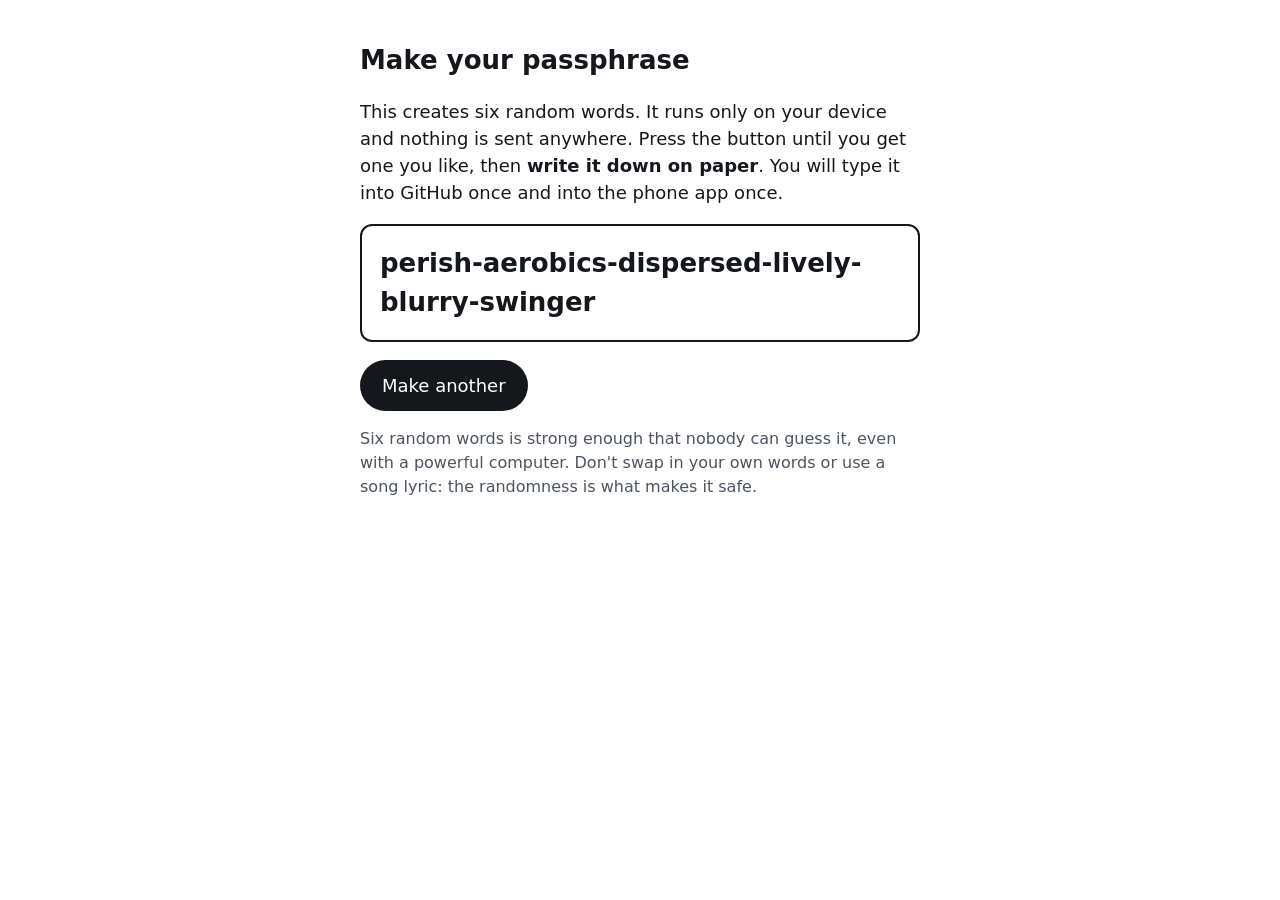
<file: tools/make-passphrase.html>
<!doctype html><html lang="en"><head><meta charset="utf-8"><meta name="viewport" content="width=device-width,initial-scale=1">
<title>Make a passphrase</title>
<style>body{font:18px/1.5 system-ui,sans-serif;max-width:560px;margin:0 auto;padding:24px;color:#14181d}
h1{font-size:26px}#out{font-size:26px;font-weight:700;word-break:break-word;padding:18px;border:2px solid #14181d;border-radius:12px;margin:18px 0;user-select:all}
button{font:inherit;font-size:18px;padding:12px 22px;border-radius:999px;border:0;background:#14181d;color:#fff;cursor:pointer;margin-right:8px}
.note{color:#4a5560;font-size:16px}</style></head><body>
<h1>Make your passphrase</h1>
<p>This creates six random words. It runs only on your device and nothing is sent anywhere. Press the button until you get one you like, then <b>write it down on paper</b>. You will type it into GitHub once and into the phone app once.</p>
<div id="out" aria-live="polite"></div>
<button id="again" type="button">Make another</button>
<p class="note">Six random words is strong enough that nobody can guess it, even with a powerful computer. Don't swap in your own words or use a song lyric: the randomness is what makes it safe.</p>
<script>
const WORDS="abacus abdomen abdominal abide abiding ability ablaze able abnormal abrasion abrasive abreast abridge abroad abruptly absence absentee absently absinthe absolute absolve abstain abstract absurd accent acclaim acclimate accompany account accuracy accurate accustom acetone achiness aching acid acorn acquaint acquire acre acrobat acronym acting action activate activator active activism activist activity actress acts acutely acuteness aeration aerobics aerosol aerospace afar affair affected affecting affection affidavit affiliate affirm affix afflicted affluent afford affront aflame afloat aflutter afoot afraid afterglow afterlife aftermath aftermost afternoon aged ageless agency agenda agent aggregate aghast agile agility aging agnostic agonize agonizing agony agreeable agreeably agreed agreeing agreement aground ahead ahoy aide aids aim ajar alabaster alarm albatross album alfalfa algebra algorithm alias alibi alienable alienate aliens alike alive alkaline alkalize almanac almighty almost aloe aloft aloha alone alongside aloof alphabet alright although altitude alto aluminum alumni always amaretto amaze amazingly amber ambiance ambiguity ambiguous ambition ambitious ambulance ambush amendable amendment amends amenity amiable amicably amid amigo amino amiss ammonia ammonium amnesty amniotic among amount amperage ample amplifier amplify amply amuck amulet amusable amused amusement amuser amusing anaconda anaerobic anagram anatomist anatomy anchor anchovy ancient android anemia anemic aneurism anew angelfish angelic anger angled angler angles angling angrily angriness anguished angular animal animate animating animation animator anime animosity ankle annex annotate announcer annoying annually annuity anointer another answering antacid antarctic anteater antelope antennae anthem anthill anthology antibody antics antidote antihero antiquely antiques antiquity antirust antitoxic antitrust antiviral antivirus antler antonym antsy anvil anybody anyhow anymore anyone anyplace anything anytime anyway anywhere aorta apache apostle appealing appear appease appeasing appendage appendix appetite appetizer applaud applause apple appliance applicant applied apply appointee appraisal appraiser apprehend approach approval approve apricot april apron aptitude aptly aqua aqueduct arbitrary arbitrate ardently area arena arguable arguably argue arise armadillo armband armchair armed armful armhole arming armless armoire armored armory armrest army aroma arose around arousal arrange array arrest arrival arrive arrogance arrogant arson art ascend ascension ascent ascertain ashamed ashen ashes ashy aside askew asleep asparagus aspect aspirate aspire aspirin astonish astound astride astrology astronaut astronomy astute atlantic atlas atom atonable atop atrium atrocious atrophy attach attain attempt attendant attendee attention attentive attest attic attire attitude attractor attribute atypical auction audacious audacity audible audibly audience audio audition augmented august authentic author autism autistic autograph automaker automated automatic autopilot available avalanche avatar avenge avenging avenue average aversion avert aviation aviator avid avoid await awaken award aware awhile awkward awning awoke awry axis babble babbling babied baboon backache backboard backboned backdrop backed backer backfield backfire backhand backing backlands backlash backless backlight backlit backlog backpack backpedal backrest backroom backshift backside backslid backspace backspin backstab backstage backtalk backtrack backup backward backwash backwater backyard bacon bacteria bacterium badass badge badland badly badness baffle baffling bagel bagful baggage bagged baggie bagginess bagging baggy bagpipe baguette baked bakery bakeshop baking balance balancing balcony balmy balsamic bamboo banana banish banister banjo bankable bankbook banked banker banking banknote bankroll banner bannister banshee banter barbecue barbed barbell barber barcode barge bargraph barista baritone barley barmaid barman barn barometer barrack barracuda barrel barrette barricade barrier barstool bartender barterer bash basically basics basil basin basis basket batboy batch bath baton bats battalion battered battering battery batting battle bauble bazooka blabber bladder blade blah blame blaming blanching blandness blank blaspheme blasphemy blast blatancy blatantly blazer blazing bleach bleak bleep blemish blend bless blighted blimp bling blinked blinker blinking blinks blip blissful blitz blizzard bloated bloating blob blog bloomers blooming blooper blot blouse blubber bluff bluish blunderer blunt blurb blurred blurry blurt blush blustery boaster boastful boasting boat bobbed bobbing bobble bobcat bobsled bobtail bodacious body bogged boggle bogus boil bok bolster bolt bonanza bonded bonding bondless boned bonehead boneless bonelike boney bonfire bonnet bonsai bonus bony boogeyman boogieman book boondocks booted booth bootie booting bootlace bootleg boots boozy borax boring borough borrower borrowing boss botanical botanist botany botch both bottle bottling bottom bounce bouncing bouncy bounding boundless bountiful bovine boxcar boxer boxing boxlike boxy breach breath breeches breeching breeder breeding breeze breezy brethren brewery brewing briar bribe brick bride bridged brigade bright brilliant brim bring brink brisket briskly briskness bristle brittle broadband broadcast broaden broadly broadness broadside broadways broiler broiling broken broker bronchial bronco bronze bronzing brook broom brought browbeat brownnose browse browsing bruising brunch brunette brunt brush brussels brute brutishly bubble bubbling bubbly buccaneer bucked bucket buckle buckshot buckskin bucktooth buckwheat buddhism buddhist budding buddy budget buffalo buffed buffer buffing buffoon buggy bulb bulge bulginess bulgur bulk bulldog bulldozer bullfight bullfrog bullhorn bullion bullish bullpen bullring bullseye bullwhip bully bunch bundle bungee bunion bunkbed bunkhouse bunkmate bunny bunt busboy bush busily busload bust busybody buzz cabana cabbage cabbie cabdriver cable caboose cache cackle cacti cactus caddie caddy cadet cadillac cadmium cage cahoots cake calamari calamity calcium calculate calculus caliber calibrate calm caloric calorie calzone camcorder cameo camera camisole camper campfire camping campsite campus canal canary cancel candied candle candy cane canine canister cannabis canned canning cannon cannot canola canon canopener canopy canteen canyon capable capably capacity cape capillary capital capitol capped capricorn capsize capsule caption captivate captive captivity capture caramel carat caravan carbon cardboard carded cardiac cardigan cardinal cardstock carefully caregiver careless caress caretaker cargo caring carless carload carmaker carnage carnation carnival carnivore carol carpenter carpentry carpool carport carried carrot carrousel carry cartel cartload carton cartoon cartridge cartwheel carve carving carwash cascade case cash casing casino casket cassette casually casualty catacomb catalog catalyst catalyze catapult cataract catatonic catcall catchable catcher catching catchy caterer catering catfight catfish cathedral cathouse catlike catnap catnip catsup cattail cattishly cattle catty catwalk caucasian caucus causal causation cause causing cauterize caution cautious cavalier cavalry caviar cavity cedar celery celestial celibacy celibate celtic cement census ceramics ceremony certainly certainty certified certify cesarean cesspool chafe chaffing chain chair chalice challenge chamber chamomile champion chance change channel chant chaos chaperone chaplain chapped chaps chapter character charbroil charcoal charger charging chariot charity charm charred charter charting chase chasing chaste chastise chastity chatroom chatter chatting chatty cheating cheddar cheek cheer cheese cheesy chef chemicals chemist chemo cherisher cherub chess chest chevron chevy chewable chewer chewing chewy chief chihuahua childcare childhood childish childless childlike chili chill chimp chip chirping chirpy chitchat chivalry chive chloride chlorine choice chokehold choking chomp chooser choosing choosy chop chosen chowder chowtime chrome chubby chuck chug chummy chump chunk churn chute cider cilantro cinch cinema cinnamon circle circling circular circulate circus citable citadel citation citizen citric citrus city civic civil clad claim clambake clammy clamor clamp clamshell clang clanking clapped clapper clapping clarify clarinet clarity clash clasp class clatter clause clavicle claw clay clean clear cleat cleaver cleft clench clergyman clerical clerk clever clicker client climate climatic cling clinic clinking clip clique cloak clobber clock clone cloning closable closure clothes clothing cloud clover clubbed clubbing clubhouse clump clumsily clumsy clunky clustered clutch clutter coach coagulant coastal coaster coasting coastland coastline coat coauthor cobalt cobbler cobweb cocoa coconut cod coeditor coerce coexist coffee cofounder cognition cognitive cogwheel coherence coherent cohesive coil coke cola cold coleslaw coliseum collage collapse collar collected collector collide collie collision colonial colonist colonize colony colossal colt coma come comfort comfy comic coming comma commence commend comment commerce commode commodity commodore common commotion commute commuting compacted compacter compactly compactor companion company compare compel compile comply component composed composer composite compost composure compound compress comprised computer computing comrade concave conceal conceded concept concerned concert conch concierge concise conclude concrete concur condense condiment condition condone conducive conductor conduit cone confess confetti confidant confident confider confiding configure confined confining confirm conflict conform confound confront confused confusing confusion congenial congested congrats congress conical conjoined conjure conjuror connected connector consensus consent console consoling consonant constable constant constrain constrict construct consult consumer consuming contact container contempt contend contented contently contents contest context contort contour contrite control contusion convene convent copartner cope copied copier copilot coping copious copper copy coral cork cornball cornbread corncob cornea corned corner cornfield cornflake cornhusk cornmeal cornstalk corny coronary coroner corporal corporate corral correct corridor corrode corroding corrosive corsage corset cortex cosigner cosmetics cosmic cosmos cosponsor cost cottage cotton couch cough could countable countdown counting countless country county courier covenant cover coveted coveting coyness cozily coziness cozy crabbing crabgrass crablike crabmeat cradle cradling crafter craftily craftsman craftwork crafty cramp cranberry crane cranial cranium crank crate crave craving crawfish crawlers crawling crayfish crayon crazed crazily craziness crazy creamed creamer creamlike crease creasing creatable create creation creative creature credible credibly credit creed creme creole crepe crept crescent crested cresting crestless crevice crewless crewman crewmate crib cricket cried crier crimp crimson cringe cringing crinkle crinkly crisped crisping crisply crispness crispy criteria critter croak crock crook croon crop cross crouch crouton crowbar crowd crown crucial crudely crudeness cruelly cruelness cruelty crumb crummiest crummy crumpet crumpled cruncher crunching crunchy crusader crushable crushed crusher crushing crust crux crying cryptic crystal cubbyhole cube cubical cubicle cucumber cuddle cuddly cufflink culinary culminate culpable culprit cultivate cultural culture cupbearer cupcake cupid cupped cupping curable curator curdle cure curfew curing curled curler curliness curling curly curry curse cursive cursor curtain curtly curtsy curvature curve curvy cushy cusp cussed custard custodian custody customary customer customize customs cut cycle cyclic cycling cyclist cylinder cymbal cytoplasm cytoplast dab dad daffodil dagger daily daintily dainty dairy daisy dallying dance dancing dandelion dander dandruff dandy danger dangle dangling daredevil dares daringly darkened darkening darkish darkness darkroom darling darn dart darwinism dash dastardly data datebook dating daughter daunting dawdler dawn daybed daybreak daycare daydream daylight daylong dayroom daytime dazzler dazzling deacon deafening deafness dealer dealing dealmaker dealt dean debatable debate debating debit debrief debtless debtor debug debunk decade decaf decal decathlon decay deceased deceit deceiver deceiving december decency decent deception deceptive decibel decidable decimal decimeter decipher deck declared decline decode decompose decorated decorator decoy decrease decree dedicate dedicator deduce deduct deed deem deepen deeply deepness deface defacing defame default defeat defection defective defendant defender defense defensive deferral deferred defiance defiant defile defiling define definite deflate deflation deflator deflected deflector defog deforest defraud defrost deftly defuse defy degraded degrading degrease degree dehydrate deity dejected delay delegate delegator delete deletion delicacy delicate delicious delighted delirious delirium deliverer delivery delouse delta deluge delusion deluxe demanding demeaning demeanor demise democracy democrat demote demotion demystify denatured deniable denial denim denote dense density dental dentist denture deny deodorant deodorize departed departure depict deplete depletion deplored deploy deport depose depraved depravity deprecate depress deprive depth deputize deputy derail deranged derby derived desecrate deserve deserving designate designed designer designing deskbound desktop deskwork desolate despair despise despite destiny destitute destruct detached detail detection detective detector detention detergent detest detonate detonator detoxify detract deuce devalue deviancy deviant deviate deviation deviator device devious devotedly devotee devotion devourer devouring devoutly dexterity dexterous diabetes diabetic diabolic diagnoses diagnosis diagram dial diameter diaper diaphragm diary dice dicing dictate dictation dictator difficult diffused diffuser diffusion diffusive dig dilation diligence diligent dill dilute dime diminish dimly dimmed dimmer dimness dimple diner dingbat dinghy dinginess dingo dingy dining dinner diocese dioxide diploma dipped dipper dipping directed direction directive directly directory direness dirtiness disabled disagree disallow disarm disarray disaster disband disbelief disburse discard discern discharge disclose discolor discount discourse discover discuss disdain disengage disfigure disgrace dish disinfect disjoin disk dislike disliking dislocate dislodge disloyal dismantle dismay dismiss dismount disobey disorder disown disparate disparity dispatch dispense dispersal dispersed disperser displace display displease disposal dispose disprove dispute disregard disrupt dissuade distance distant distaste distill distinct distort distract distress district distrust ditch ditto ditzy dividable divided dividend dividers dividing divinely diving divinity divisible divisibly division divisive divorcee dizziness dizzy doable docile dock doctrine document dodge dodgy doily doing dole dollar dollhouse dollop dolly dolphin domain domelike domestic dominion dominoes donated donation donator donor donut doodle doorbell doorframe doorknob doorman doormat doornail doorpost doorstep doorstop doorway doozy dork dormitory dorsal dosage dose dotted doubling douche dove down dowry doze drab dragging dragonfly dragonish dragster drainable drainage drained drainer drainpipe dramatic dramatize drank drapery drastic draw dreaded dreadful dreadlock dreamboat dreamily dreamland dreamless dreamlike dreamt dreamy drearily dreary drench dress drew dribble dried drier drift driller drilling drinkable drinking dripping drippy drivable driven driver driveway driving drizzle drizzly drone drool droop drop-down dropbox dropkick droplet dropout dropper drove drown drowsily drudge drum dry dubbed dubiously duchess duckbill ducking duckling ducktail ducky duct dude duffel dugout duh duke duller dullness duly dumping dumpling dumpster duo dupe duplex duplicate duplicity durable durably duration duress during dusk dust dutiful duty duvet dwarf dweeb dwelled dweller dwelling dwindle dwindling dynamic dynamite dynasty dyslexia dyslexic each eagle earache eardrum earflap earful earlobe early earmark earmuff earphone earpiece earplugs earring earshot earthen earthlike earthling earthly earthworm earthy earwig easeful easel easiest easily easiness easing eastbound eastcoast easter eastward eatable eaten eatery eating eats ebay ebony ebook ecard eccentric echo eclair eclipse ecologist ecology economic economist economy ecosphere ecosystem edge edginess edging edgy edition editor educated education educator eel effective effects efficient effort eggbeater egging eggnog eggplant eggshell egomaniac egotism egotistic either eject elaborate elastic elated elbow eldercare elderly eldest electable election elective elephant elevate elevating elevation elevator eleven elf eligible eligibly eliminate elite elitism elixir elk ellipse elliptic elm elongated elope eloquence eloquent elsewhere elude elusive elves email embargo embark embassy embattled embellish ember embezzle emblaze emblem embody embolism emboss embroider emcee emerald emergency emission emit emote emoticon emotion empathic empathy emperor emphases emphasis emphasize emphatic empirical employed employee employer emporium empower emptier emptiness empty emu enable enactment enamel enchanted enchilada encircle enclose enclosure encode encore encounter encourage encroach encrust encrypt endanger endeared endearing ended ending endless endnote endocrine endorphin endorse endowment endpoint endurable endurance enduring energetic energize energy enforced enforcer engaged engaging engine engorge engraved engraver engraving engross engulf enhance enigmatic enjoyable enjoyably enjoyer enjoying enjoyment enlarged enlarging enlighten enlisted enquirer enrage enrich enroll enslave ensnare ensure entail entangled entering entertain enticing entire entitle entity entomb entourage entrap entree entrench entrust entryway entwine enunciate envelope enviable enviably envious envision envoy envy enzyme epic epidemic epidermal epidermis epidural epilepsy epileptic epilogue epiphany episode equal equate equation equator equinox equipment equity equivocal eradicate erasable erased eraser erasure ergonomic errand errant erratic error erupt escalate escalator escapable escapade escapist escargot eskimo esophagus espionage espresso esquire essay essence essential establish estate esteemed estimate estimator estranged estrogen etching eternal eternity ethanol ether ethically ethics euphemism evacuate evacuee evade evaluate evaluator evaporate evasion evasive even everglade evergreen everybody everyday everyone evict evidence evident evil evoke evolution evolve exact exalted example excavate excavator exceeding exception excess exchange excitable exciting exclaim exclude excluding exclusion exclusive excretion excretory excursion excusable excusably excuse exemplary exemplify exemption exerciser exert exes exfoliate exhale exhaust exhume exile existing exit exodus exonerate exorcism exorcist expand expanse expansion expansive expectant expedited expediter expel expend expenses expensive expert expire expiring explain expletive explicit explode exploit explore exploring exponent exporter exposable expose exposure express expulsion exquisite extended extending extent extenuate exterior external extinct extortion extradite extras extrovert extrude extruding exuberant fable fabric fabulous facebook facecloth facedown faceless facelift faceplate faceted facial facility facing facsimile faction factoid factor factsheet factual faculty fade fading failing falcon fall false falsify fame familiar family famine famished fanatic fancied fanciness fancy fanfare fang fanning fantasize fantastic fantasy fascism fastball faster fasting fastness faucet favorable favorably favored favoring favorite fax feast federal fedora feeble feed feel feisty feline felt-tip feminine feminism feminist feminize femur fence fencing fender ferment fernlike ferocious ferocity ferret ferris ferry fervor fester festival festive festivity fetal fetch fever fiber fiction fiddle fiddling fidelity fidgeting fidgety fifteen fifth fiftieth fifty figment figure figurine filing filled filler filling film filter filth filtrate finale finalist finalize finally finance financial finch fineness finer finicky finished finisher finishing finite finless finlike fiscally fit five flaccid flagman flagpole flagship flagstick flagstone flail flakily flaky flame flammable flanked flanking flannels flap flaring flashback flashbulb flashcard flashily flashing flashy flask flatbed flatfoot flatly flatness flatten flattered flatterer flattery flattop flatware flatworm flavored flavorful flavoring flaxseed fled fleshed fleshy flick flier flight flinch fling flint flip flirt float flock flogging flop floral florist floss flounder flyable flyaway flyer flying flyover flypaper foam foe fog foil folic folk follicle follow fondling fondly fondness fondue font food fool footage football footbath footboard footer footgear foothill foothold footing footless footman footnote footpad footpath footprint footrest footsie footsore footwear footwork fossil foster founder founding fountain fox foyer fraction fracture fragile fragility fragment fragrance fragrant frail frame framing frantic fraternal frayed fraying frays freckled freckles freebase freebee freebie freedom freefall freehand freeing freeload freely freemason freeness freestyle freeware freeway freewill freezable freezing freight french frenzied frenzy frequency frequent fresh fretful fretted friction friday fridge fried friend frighten frightful frigidity frigidly frill fringe frisbee frisk fritter frivolous frolic from front frostbite frosted frostily frosting frostlike frosty froth frown frozen fructose frugality frugally fruit frustrate frying gab gaffe gag gainfully gaining gains gala gallantly galleria gallery galley gallon gallows gallstone galore galvanize gambling game gaming gamma gander gangly gangrene gangway gap garage garbage garden gargle garland garlic garment garnet garnish garter gas gatherer gathering gating gauging gauntlet gauze gave gawk gazing gear gecko geek geiger gem gender generic generous genetics genre gentile gentleman gently gents geography geologic geologist geology geometric geometry geranium gerbil geriatric germicide germinate germless germproof gestate gestation gesture getaway getting getup giant gibberish giblet giddily giddiness giddy gift gigabyte gigahertz gigantic giggle giggling giggly gigolo gilled gills gimmick girdle giveaway given giver giving gizmo gizzard glacial glacier glade gladiator gladly glamorous glamour glance glancing glandular glare glaring glass glaucoma glazing gleaming gleeful glider gliding glimmer glimpse glisten glitch glitter glitzy gloater gloating gloomily gloomy glorified glorifier glorify glorious glory gloss glove glowing glowworm glucose glue gluten glutinous glutton gnarly gnat goal goatskin goes goggles going goldfish goldmine goldsmith golf goliath gonad gondola gone gong good gooey goofball goofiness goofy google goon gopher gore gorged gorgeous gory gosling gossip gothic gotten gout gown grab graceful graceless gracious gradation graded grader gradient grading gradually graduate graffiti grafted grafting grain granddad grandkid grandly grandma grandpa grandson granite granny granola grant granular grape graph grapple grappling grasp grass gratified gratify grating gratitude gratuity gravel graveness graves graveyard gravitate gravity gravy gray grazing greasily greedily greedless greedy green greeter greeting grew greyhound grid grief grievance grieving grievous grill grimace grimacing grime griminess grimy grinch grinning grip gristle grit groggily groggy groin groom groove grooving groovy grope ground grouped grout grove grower growing growl grub grudge grudging grueling gruffly grumble grumbling grumbly grumpily grunge grunt guacamole guidable guidance guide guiding guileless guise gulf gullible gully gulp gumball gumdrop gumminess gumming gummy gurgle gurgling guru gush gusto gusty gutless guts gutter guy guzzler gyration habitable habitant habitat habitual hacked hacker hacking hacksaw had haggler haiku half halogen halt halved halves hamburger hamlet hammock hamper hamster hamstring handbag handball handbook handbrake handcart handclap handclasp handcraft handcuff handed handful handgrip handgun handheld handiness handiwork handlebar handled handler handling handmade handoff handpick handprint handrail handsaw handset handsfree handshake handstand handwash handwork handwoven handwrite handyman hangnail hangout hangover hangup hankering hankie hanky haphazard happening happier happiest happily happiness happy harbor hardcopy hardcore hardcover harddisk hardened hardener hardening hardhat hardhead hardiness hardly hardness hardship hardware hardwired hardwood hardy harmful harmless harmonica harmonics harmonize harmony harness harpist harsh harvest hash hassle haste hastily hastiness hasty hatbox hatchback hatchery hatchet hatching hatchling hate hatless hatred haunt haven hazard hazelnut hazily haziness hazing hazy headache headband headboard headcount headdress headed header headfirst headgear heading headlamp headless headlock headphone headpiece headrest headroom headscarf headset headsman headstand headstone headway headwear heap heat heave heavily heaviness heaving hedge hedging heftiness hefty helium helmet helper helpful helping helpless helpline hemlock hemstitch hence henchman henna herald herbal herbicide herbs heritage hermit heroics heroism herring herself hertz hesitancy hesitant hesitate hexagon hexagram hubcap huddle huddling huff hug hula hulk hull human humble humbling humbly humid humiliate humility humming hummus humongous humorist humorless humorous humpback humped humvee hunchback hundredth hunger hungrily hungry hunk hunter hunting huntress huntsman hurdle hurled hurler hurling hurray hurricane hurried hurry hurt husband hush husked huskiness hut hybrid hydrant hydrated hydration hydrogen hydroxide hyperlink hypertext hyphen hypnoses hypnosis hypnotic hypnotism hypnotist hypnotize hypocrisy hypocrite ibuprofen ice iciness icing icky icon icy idealism idealist idealize ideally idealness identical identify identity ideology idiocy idiom idly igloo ignition ignore iguana illicitly illusion illusive image imaginary imagines imaging imbecile imitate imitation immature immerse immersion imminent immobile immodest immorally immortal immovable immovably immunity immunize impaired impale impart impatient impeach impeding impending imperfect imperial impish implant implement implicate implicit implode implosion implosive imply impolite important importer impose imposing impotence impotency impotent impound imprecise imprint imprison impromptu improper improve improving improvise imprudent impulse impulsive impure impurity iodine iodize ion ipad iphone ipod irate irk iron irregular irrigate irritable irritably irritant irritate islamic islamist isolated isolating isolation isotope issue issuing italicize italics item itinerary itunes ivory ivy jab jackal jacket jackknife jackpot jailbird jailbreak jailer jailhouse jalapeno jam janitor january jargon jarring jasmine jaundice jaunt java jawed jawless jawline jaws jaybird jaywalker jazz jeep jeeringly jellied jelly jersey jester jet jiffy jigsaw jimmy jingle jingling jinx jitters jittery job jockey jockstrap jogger jogging john joining jokester jokingly jolliness jolly jolt jot jovial joyfully joylessly joyous joyride joystick jubilance jubilant judge judgingly judicial judiciary judo juggle juggling jugular juice juiciness juicy jujitsu jukebox july jumble jumbo jump junction juncture june junior juniper junkie junkman junkyard jurist juror jury justice justifier justify justly justness juvenile kabob kangaroo karaoke karate karma kebab keenly keenness keep keg kelp kennel kept kerchief kerosene kettle kick kiln kilobyte kilogram kilometer kilowatt kilt kimono kindle kindling kindly kindness kindred kinetic kinfolk king kinship kinsman kinswoman kissable kisser kissing kitchen kite kitten kitty kiwi kleenex knapsack knee knelt knickers knoll koala kooky kosher krypton kudos kung labored laborer laboring laborious labrador ladder ladies ladle ladybug ladylike lagged lagging lagoon lair lake lance landed landfall landfill landing landlady landless landline landlord landmark landmass landmine landowner landscape landside landslide language lankiness lanky lantern lapdog lapel lapped lapping laptop lard large lark lash lasso last latch late lather latitude latrine latter latticed launch launder laundry laurel lavender lavish laxative lazily laziness lazy lecturer left legacy legal legend legged leggings legible legibly legislate lego legroom legume legwarmer legwork lemon lend length lens lent leotard lesser letdown lethargic lethargy letter lettuce level leverage levers levitate levitator liability liable liberty librarian library licking licorice lid life lifter lifting liftoff ligament likely likeness likewise liking lilac lilly lily limb limeade limelight limes limit limping limpness line lingo linguini linguist lining linked linoleum linseed lint lion lip liquefy liqueur liquid lisp list litigate litigator litmus litter little livable lived lively liver livestock lividly living lizard lubricant lubricate lucid luckily luckiness luckless lucrative ludicrous lugged lukewarm lullaby lumber luminance luminous lumpiness lumping lumpish lunacy lunar lunchbox luncheon lunchroom lunchtime lung lurch lure luridness lurk lushly lushness luster lustfully lustily lustiness lustrous lusty luxurious luxury lying lyrically lyricism lyricist lyrics macarena macaroni macaw mace machine machinist magazine magenta maggot magical magician magma magnesium magnetic magnetism magnetize magnifier magnify magnitude magnolia mahogany maimed majestic majesty majorette majority makeover maker makeshift making malformed malt mama mammal mammary mammogram manager managing manatee mandarin mandate mandatory mandolin manger mangle mango mangy manhandle manhole manhood manhunt manicotti manicure manifesto manila mankind manlike manliness manly manmade manned mannish manor manpower mantis mantra manual many map marathon marauding marbled marbles marbling march mardi margarine margarita margin marigold marina marine marital maritime marlin marmalade maroon married marrow marry marshland marshy marsupial marvelous marxism mascot masculine mashed mashing massager masses massive mastiff matador matchbook matchbox matcher matching matchless material maternal maternity math mating matriarch matrimony matrix matron matted matter maturely maturing maturity mauve maverick maximize maximum maybe mayday mayflower moaner moaning mobile mobility mobilize mobster mocha mocker mockup modified modify modular modulator module moisten moistness moisture molar molasses mold molecular molecule molehill mollusk mom monastery monday monetary monetize moneybags moneyless moneywise mongoose mongrel monitor monkhood monogamy monogram monologue monopoly monorail monotone monotype monoxide monsieur monsoon monstrous monthly monument moocher moodiness moody mooing moonbeam mooned moonlight moonlike moonlit moonrise moonscape moonshine moonstone moonwalk mop morale morality morally morbidity morbidly morphine morphing morse mortality mortally mortician mortified mortify mortuary mosaic mossy most mothball mothproof motion motivate motivator motive motocross motor motto mountable mountain mounted mounting mourner mournful mouse mousiness moustache mousy mouth movable move movie moving mower mowing much muck mud mug mulberry mulch mule mulled mullets multiple multiply multitask multitude mumble mumbling mumbo mummified mummify mummy mumps munchkin mundane municipal muppet mural murkiness murky murmuring muscular museum mushily mushiness mushroom mushy music musket muskiness musky mustang mustard muster mustiness musty mutable mutate mutation mute mutilated mutilator mutiny mutt mutual muzzle myself myspace mystified mystify myth nacho nag nail name naming nanny nanometer nape napkin napped napping nappy narrow nastily nastiness national native nativity natural nature naturist nautical navigate navigator navy nearby nearest nearly nearness neatly neatness nebula nebulizer nectar negate negation negative neglector negligee negligent negotiate nemeses nemesis neon nephew nerd nervous nervy nest net neurology neuron neurosis neurotic neuter neutron never next nibble nickname nicotine niece nifty nimble nimbly nineteen ninetieth ninja nintendo ninth nuclear nuclei nucleus nugget nullify number numbing numbly numbness numeral numerate numerator numeric numerous nuptials nursery nursing nurture nutcase nutlike nutmeg nutrient nutshell nuttiness nutty nuzzle nylon oaf oak oasis oat obedience obedient obituary object obligate obliged oblivion oblivious oblong obnoxious oboe obscure obscurity observant observer observing obsessed obsession obsessive obsolete obstacle obstinate obstruct obtain obtrusive obtuse obvious occultist occupancy occupant occupier occupy ocean ocelot octagon octane october octopus ogle oil oink ointment okay old olive olympics omega omen ominous omission omit omnivore onboard oncoming ongoing onion online onlooker only onscreen onset onshore onslaught onstage onto onward onyx oops ooze oozy opacity opal open operable operate operating operation operative operator opium opossum opponent oppose opposing opposite oppressed oppressor opt opulently osmosis other otter ouch ought ounce outage outback outbid outboard outbound outbreak outburst outcast outclass outcome outdated outdoors outer outfield outfit outflank outgoing outgrow outhouse outing outlast outlet outline outlook outlying outmatch outmost outnumber outplayed outpost outpour output outrage outrank outreach outright outscore outsell outshine outshoot outsider outskirts outsmart outsource outspoken outtakes outthink outward outweigh outwit oval ovary oven overact overall overarch overbid overbill overbite overblown overboard overbook overbuilt overcast overcoat overcome overcook overcrowd overdraft overdrawn overdress overdrive overdue overeager overeater overexert overfed overfeed overfill overflow overfull overgrown overhand overhang overhaul overhead overhear overheat overhung overjoyed overkill overlabor overlaid overlap overlay overload overlook overlord overlying overnight overpass overpay overplant overplay overpower overprice overrate overreach overreact override overripe overrule overrun overshoot overshot oversight oversized oversleep oversold overspend overstate overstay overstep overstock overstuff oversweet overtake overthrow overtime overtly overtone overture overturn overuse overvalue overview overwrite owl oxford oxidant oxidation oxidize oxidizing oxygen oxymoron oyster ozone paced pacemaker pacific pacifier pacifism pacifist pacify padded padding paddle paddling padlock pagan pager paging pajamas palace palatable palm palpable palpitate paltry pampered pamperer pampers pamphlet panama pancake pancreas panda pandemic pang panhandle panic panning panorama panoramic panther pantomime pantry pants pantyhose paparazzi papaya paper paprika papyrus parabola parachute parade paradox paragraph parakeet paralegal paralyses paralysis paralyze paramedic parameter paramount parasail parasite parasitic parcel parched parchment pardon parish parka parking parkway parlor parmesan parole parrot parsley parsnip partake parted parting partition partly partner partridge party passable passably passage passcode passenger passerby passing passion passive passivism passover passport password pasta pasted pastel pastime pastor pastrami pasture pasty patchwork patchy paternal paternity path patience patient patio patriarch patriot patrol patronage patronize pauper pavement paver pavestone pavilion paving pawing payable payback paycheck payday payee payer paying payment payphone payroll pebble pebbly pecan pectin peculiar peddling pediatric pedicure pedigree pedometer pegboard pelican pellet pelt pelvis penalize penalty pencil pendant pending penholder penknife pennant penniless penny penpal pension pentagon pentagram pep perceive percent perch percolate perennial perfected perfectly perfume periscope perish perjurer perjury perkiness perky perm peroxide perpetual perplexed persecute persevere persuaded persuader pesky peso pessimism pessimist pester pesticide petal petite petition petri petroleum petted petticoat pettiness petty petunia phantom phobia phoenix phonebook phoney phonics phoniness phony phosphate photo phrase phrasing placard placate placidly plank planner plant plasma plaster plastic plated platform plating platinum platonic platter platypus plausible plausibly playable playback player playful playgroup playhouse playing playlist playmaker playmate playoff playpen playroom playset plaything playtime plaza pleading pleat pledge plentiful plenty plethora plexiglas pliable plod plop plot plow ploy pluck plug plunder plunging plural plus plutonium plywood poach pod poem poet pogo pointed pointer pointing pointless pointy poise poison poker poking polar police policy polio polish politely polka polo polyester polygon polygraph polymer poncho pond pony popcorn pope poplar popper poppy popsicle populace popular populate porcupine pork porous porridge portable portal portfolio porthole portion portly portside poser posh posing possible possibly possum postage postal postbox postcard posted poster posting postnasal posture postwar pouch pounce pouncing pound pouring pout powdered powdering powdery power powwow pox praising prance prancing pranker prankish prankster prayer praying preacher preaching preachy preamble precinct precise precision precook precut predator predefine predict preface prefix preflight preformed pregame pregnancy pregnant preheated prelaunch prelaw prelude premiere premises premium prenatal preoccupy preorder prepaid prepay preplan preppy preschool prescribe preseason preset preshow president presoak press presume presuming preteen pretended pretender pretense pretext pretty pretzel prevail prevalent prevent preview previous prewar prewashed prideful pried primal primarily primary primate primer primp princess print prior prism prison prissy pristine privacy private privatize prize proactive probable probably probation probe probing probiotic problem procedure process proclaim procreate procurer prodigal prodigy produce product profane profanity professed professor profile profound profusely progeny prognosis program progress projector prologue prolonged promenade prominent promoter promotion prompter promptly prone prong pronounce pronto proofing proofread proofs propeller properly property proponent proposal propose props prorate protector protegee proton prototype protozoan protract protrude proud provable proved proven provided provider providing province proving provoke provoking provolone prowess prowler prowling proximity proxy prozac prude prudishly prune pruning pry psychic public publisher pucker pueblo pug pull pulmonary pulp pulsate pulse pulverize puma pumice pummel punch punctual punctuate punctured pungent punisher punk pupil puppet puppy purchase pureblood purebred purely pureness purgatory purge purging purifier purify purist puritan purity purple purplish purposely purr purse pursuable pursuant pursuit purveyor pushcart pushchair pusher pushiness pushing pushover pushpin pushup pushy putdown putt puzzle puzzling pyramid pyromania python quack quadrant quail quaintly quake quaking qualified qualifier qualify quality qualm quantum quarrel quarry quartered quarterly quarters quartet quench query quicken quickly quickness quicksand quickstep quiet quill quilt quintet quintuple quirk quit quiver quizzical quotable quotation quote rabid race racing racism rack racoon radar radial radiance radiantly radiated radiation radiator radio radish raffle raft rage ragged raging ragweed raider railcar railing railroad railway raisin rake raking rally ramble rambling ramp ramrod ranch rancidity random ranged ranger ranging ranked ranking ransack ranting rants rare rarity rascal rash rasping ravage raven ravine raving ravioli ravishing reabsorb reach reacquire reaction reactive reactor reaffirm ream reanalyze reappear reapply reappoint reapprove rearrange rearview reason reassign reassure reattach reawake rebalance rebate rebel rebirth reboot reborn rebound rebuff rebuild rebuilt reburial rebuttal recall recant recapture recast recede recent recess recharger recipient recital recite reckless reclaim recliner reclining recluse reclusive recognize recoil recollect recolor reconcile reconfirm reconvene recopy record recount recoup recovery recreate rectal rectangle rectified rectify recycled recycler recycling reemerge reenact reenter reentry reexamine referable referee reference refill refinance refined refinery refining refinish reflected reflector reflex reflux refocus refold reforest reformat reformed reformer reformist refract refrain refreeze refresh refried refueling refund refurbish refurnish refusal refuse refusing refutable refute regain regalia regally reggae regime region register registrar registry regress regretful regroup regular regulate regulator rehab reheat rehire rehydrate reimburse reissue reiterate rejoice rejoicing rejoin rekindle relapse relapsing relatable related relation relative relax relay relearn release relenting reliable reliably reliance reliant relic relieve relieving relight relish relive reload relocate relock reluctant rely remake remark remarry rematch remedial remedy remember reminder remindful remission remix remnant remodeler remold remorse remote removable removal removed remover removing rename renderer rendering rendition renegade renewable renewably renewal renewed renounce renovate renovator rentable rental rented renter reoccupy reoccur reopen reorder repackage repacking repaint repair repave repaying repayment repeal repeated repeater repent rephrase replace replay replica reply reporter repose repossess repost repressed reprimand reprint reprise reproach reprocess reproduce reprogram reps reptile reptilian repugnant repulsion repulsive repurpose reputable reputably request require requisite reroute rerun resale resample rescuer reseal research reselect reseller resemble resend resent reset reshape reshoot reshuffle residence residency resident residual residue resigned resilient resistant resisting resize resolute resolved resonant resonate resort resource respect resubmit result resume resupply resurface resurrect retail retainer retaining retake retaliate retention rethink retinal retired retiree retiring retold retool retorted retouch retrace retract retrain retread retreat retrial retrieval retriever retry return retying retype reunion reunite reusable reuse reveal reveler revenge revenue reverb revered reverence reverend reversal reverse reversing reversion revert revisable revise revision revisit revivable revival reviver reviving revocable revoke revolt revolver revolving reward rewash rewind rewire reword rework rewrap rewrite rhyme ribbon ribcage rice riches richly richness rickety ricotta riddance ridden ride riding rifling rift rigging rigid rigor rimless rimmed rind rink rinse rinsing riot ripcord ripeness ripening ripping ripple rippling riptide rise rising risk risotto ritalin ritzy rival riverbank riverbed riverboat riverside riveter riveting roamer roaming roast robbing robe robin robotics robust rockband rocker rocket rockfish rockiness rocking rocklike rockslide rockstar rocky rogue roman romp rope roping roster rosy rotten rotting rotunda roulette rounding roundish roundness roundup roundworm routine routing rover roving royal rubbed rubber rubbing rubble rubdown ruby ruckus rudder rug ruined rule rumble rumbling rummage rumor runaround rundown runner running runny runt runway rupture rural ruse rush rust rut sabbath sabotage sacrament sacred sacrifice sadden saddlebag saddled saddling sadly sadness safari safeguard safehouse safely safeness saffron saga sage sagging saggy said saint sake salad salami salaried salary saline salon saloon salsa salt salutary salute salvage salvaging salvation same sample sampling sanction sanctity sanctuary sandal sandbag sandbank sandbar sandblast sandbox sanded sandfish sanding sandlot sandpaper sandpit sandstone sandstorm sandworm sandy sanitary sanitizer sank santa sapling sappiness sappy sarcasm sarcastic sardine sash sasquatch sassy satchel satiable satin satirical satisfied satisfy saturate saturday sauciness saucy sauna savage savanna saved savings savior savor saxophone say scabbed scabby scalded scalding scale scaling scallion scallop scalping scam scandal scanner scanning scant scapegoat scarce scarcity scarecrow scared scarf scarily scariness scarring scary scavenger scenic schedule schematic scheme scheming schilling schnapps scholar science scientist scion scoff scolding scone scoop scooter scope scorch scorebook scorecard scored scoreless scorer scoring scorn scorpion scotch scoundrel scoured scouring scouting scouts scowling scrabble scraggly scrambled scrambler scrap scratch scrawny screen scribble scribe scribing scrimmage script scroll scrooge scrounger scrubbed scrubber scruffy scrunch scrutiny scuba scuff sculptor sculpture scurvy scuttle secluded secluding seclusion second secrecy secret sectional sector secular securely security sedan sedate sedation sedative sediment seduce seducing segment seismic seizing seldom selected selection selective selector self seltzer semantic semester semicolon semifinal seminar semisoft semisweet senate senator send senior senorita sensation sensitive sensitize sensually sensuous sepia september septic septum sequel sequence sequester series sermon serotonin serpent serrated serve service serving sesame sessions setback setting settle settling setup sevenfold seventeen seventh seventy severity shabby shack shaded shadily shadiness shading shadow shady shaft shakable shakily shakiness shaking shaky shale shallot shallow shame shampoo shamrock shank shanty shape shaping share sharpener sharper sharpie sharply sharpness shawl sheath shed sheep sheet shelf shell shelter shelve shelving sherry shield shifter shifting shiftless shifty shimmer shimmy shindig shine shingle shininess shining shiny ship shirt shivering shock shone shoplift shopper shopping shoptalk shore shortage shortcake shortcut shorten shorter shorthand shortlist shortly shortness shorts shortwave shorty shout shove showbiz showcase showdown shower showgirl showing showman shown showoff showpiece showplace showroom showy shrank shrapnel shredder shredding shrewdly shriek shrill shrimp shrine shrink shrivel shrouded shrubbery shrubs shrug shrunk shucking shudder shuffle shuffling shun shush shut shy siamese siberian sibling siding sierra siesta sift sighing silenced silencer silent silica silicon silk silliness silly silo silt silver similarly simile simmering simple simplify simply sincere sincerity singer singing single singular sinister sinless sinner sinuous sip siren sister sitcom sitter sitting situated situation sixfold sixteen sixth sixties sixtieth sixtyfold sizable sizably size sizing sizzle sizzling skater skating skedaddle skeletal skeleton skeptic sketch skewed skewer skid skied skier skies skiing skilled skillet skillful skimmed skimmer skimming skimpily skincare skinhead skinless skinning skinny skintight skipper skipping skirmish skirt skittle skydiver skylight skyline skype skyrocket skyward slab slacked slacker slacking slackness slacks slain slam slander slang slapping slapstick slashed slashing slate slather slaw sled sleek sleep sleet sleeve slept sliceable sliced slicer slicing slick slider slideshow sliding slighted slighting slightly slimness slimy slinging slingshot slinky slip slit sliver slobbery slogan sloped sloping sloppily sloppy slot slouching slouchy sludge slug slum slurp slush sly small smartly smartness smasher smashing smashup smell smelting smile smilingly smirk smite smith smitten smock smog smoked smokeless smokiness smoking smoky smolder smooth smother smudge smudgy smuggler smuggling smugly smugness snack snagged snaking snap snare snarl snazzy sneak sneer sneeze sneezing snide sniff snippet snipping snitch snooper snooze snore snoring snorkel snort snout snowbird snowboard snowbound snowcap snowdrift snowdrop snowfall snowfield snowflake snowiness snowless snowman snowplow snowshoe snowstorm snowsuit snowy snub snuff snuggle snugly snugness speak spearfish spearhead spearman spearmint species specimen specked speckled specks spectacle spectator spectrum speculate speech speed spellbind speller spelling spendable spender spending spent spew sphere spherical sphinx spider spied spiffy spill spilt spinach spinal spindle spinner spinning spinout spinster spiny spiral spirited spiritism spirits spiritual splashed splashing splashy splatter spleen splendid splendor splice splicing splinter splotchy splurge spoilage spoiled spoiler spoiling spoils spoken spokesman sponge spongy sponsor spoof spookily spooky spool spoon spore sporting sports sporty spotless spotlight spotted spotter spotting spotty spousal spouse spout sprain sprang sprawl spray spree sprig spring sprinkled sprinkler sprint sprite sprout spruce sprung spry spud spur sputter spyglass squabble squad squall squander squash squatted squatter squatting squeak squealer squealing squeamish squeegee squeeze squeezing squid squiggle squiggly squint squire squirt squishier squishy stability stabilize stable stack stadium staff stage staging stagnant stagnate stainable stained staining stainless stalemate staleness stalling stallion stamina stammer stamp stand stank staple stapling starboard starch stardom stardust starfish stargazer staring stark starless starlet starlight starlit starring starry starship starter starting startle startling startup starved starving stash state static statistic statue stature status statute statutory staunch stays steadfast steadier steadily steadying steam steed steep steerable steering steersman stegosaur stellar stem stench stencil step stereo sterile sterility sterilize sterling sternness sternum stew stick stiffen stiffly stiffness stifle stifling stillness stilt stimulant stimulate stimuli stimulus stinger stingily stinging stingray stingy stinking stinky stipend stipulate stir stitch stock stoic stoke stole stomp stonewall stoneware stonework stoning stony stood stooge stool stoop stoplight stoppable stoppage stopped stopper stopping stopwatch storable storage storeroom storewide storm stout stove stowaway stowing straddle straggler strained strainer straining strangely stranger strangle strategic strategy stratus straw stray streak stream street strength strenuous strep stress stretch strewn stricken strict stride strife strike striking strive striving strobe strode stroller strongbox strongly strongman struck structure strudel struggle strum strung strut stubbed stubble stubbly stubborn stucco stuck student studied studio study stuffed stuffing stuffy stumble stumbling stump stung stunned stunner stunning stunt stupor sturdily sturdy styling stylishly stylist stylized stylus suave subarctic subatomic subdivide subdued subduing subfloor subgroup subheader subject sublease sublet sublevel sublime submarine submerge submersed submitter subpanel subpar subplot subprime subscribe subscript subsector subside subsiding subsidize subsidy subsoil subsonic substance subsystem subtext subtitle subtly subtotal subtract subtype suburb subway subwoofer subzero succulent such suction sudden sudoku suds sufferer suffering suffice suffix suffocate suffrage sugar suggest suing suitable suitably suitcase suitor sulfate sulfide sulfite sulfur sulk sullen sulphate sulphuric sultry superbowl superglue superhero superior superjet superman supermom supernova supervise supper supplier supply support supremacy supreme surcharge surely sureness surface surfacing surfboard surfer surgery surgical surging surname surpass surplus surprise surreal surrender surrogate surround survey survival survive surviving survivor sushi suspect suspend suspense sustained sustainer swab swaddling swagger swampland swan swapping swarm sway swear sweat sweep swell swept swerve swifter swiftly swiftness swimmable swimmer swimming swimsuit swimwear swinger swinging swipe swirl switch swivel swizzle swooned swoop swoosh swore sworn swung sycamore sympathy symphonic symphony symptom synapse syndrome synergy synopses synopsis synthesis synthetic syrup system t-shirt tabasco tabby tableful tables tablet tableware tabloid tackiness tacking tackle tackling tacky taco tactful tactical tactics tactile tactless tadpole taekwondo tag tainted take taking talcum talisman tall talon tamale tameness tamer tamper tank tanned tannery tanning tantrum tapeless tapered tapering tapestry tapioca tapping taps tarantula target tarmac tarnish tarot tartar tartly tartness task tassel taste tastiness tasting tasty tattered tattle tattling tattoo taunt tavern thank that thaw theater theatrics thee theft theme theology theorize thermal thermos thesaurus these thesis thespian thicken thicket thickness thieving thievish thigh thimble thing think thinly thinner thinness thinning thirstily thirsting thirsty thirteen thirty thong thorn those thousand thrash thread threaten threefold thrift thrill thrive thriving throat throbbing throng throttle throwaway throwback thrower throwing thud thumb thumping thursday thus thwarting thyself tiara tibia tidal tidbit tidiness tidings tidy tiger tighten tightly tightness tightrope tightwad tigress tile tiling till tilt timid timing timothy tinderbox tinfoil tingle tingling tingly tinker tinkling tinsel tinsmith tint tinwork tiny tipoff tipped tipper tipping tiptoeing tiptop tiring tissue trace tracing track traction tractor trade trading tradition traffic tragedy trailing trailside train traitor trance tranquil transfer transform translate transpire transport transpose trapdoor trapeze trapezoid trapped trapper trapping traps trash travel traverse travesty tray treachery treading treadmill treason treat treble tree trekker tremble trembling tremor trench trend trespass triage trial triangle tribesman tribunal tribune tributary tribute triceps trickery trickily tricking trickle trickster tricky tricolor tricycle trident tried trifle trifocals trillion trilogy trimester trimmer trimming trimness trinity trio tripod tripping triumph trivial trodden trolling trombone trophy tropical tropics trouble troubling trough trousers trout trowel truce truck truffle trump trunks trustable trustee trustful trusting trustless truth try tubby tubeless tubular tucking tuesday tug tuition tulip tumble tumbling tummy turban turbine turbofan turbojet turbulent turf turkey turmoil turret turtle tusk tutor tutu tux tweak tweed tweet tweezers twelve twentieth twenty twerp twice twiddle twiddling twig twilight twine twins twirl twistable twisted twister twisting twisty twitch twitter tycoon tying tyke udder ultimate ultimatum ultra umbilical umbrella umpire unabashed unable unadorned unadvised unafraid unaired unaligned unaltered unarmored unashamed unaudited unawake unaware unbaked unbalance unbeaten unbend unbent unbiased unbitten unblended unblessed unblock unbolted unbounded unboxed unbraided unbridle unbroken unbuckled unbundle unburned unbutton uncanny uncapped uncaring uncertain unchain unchanged uncharted uncheck uncivil unclad unclaimed unclamped unclasp uncle unclip uncloak unclog unclothed uncoated uncoiled uncolored uncombed uncommon uncooked uncork uncorrupt uncounted uncouple uncouth uncover uncross uncrown uncrushed uncured uncurious uncurled uncut undamaged undated undaunted undead undecided undefined underage underarm undercoat undercook undercut underdog underdone underfed underfeed underfoot undergo undergrad underhand underline underling undermine undermost underpaid underpass underpay underrate undertake undertone undertook undertow underuse underwear underwent underwire undesired undiluted undivided undocked undoing undone undrafted undress undrilled undusted undying unearned unearth unease uneasily uneasy uneatable uneaten unedited unelected unending unengaged unenvied unequal unethical uneven unexpired unexposed unfailing unfair unfasten unfazed unfeeling unfiled unfilled unfitted unfitting unfixable unfixed unflawed unfocused unfold unfounded unframed unfreeze unfrosted unfrozen unfunded unglazed ungloved unglue ungodly ungraded ungreased unguarded unguided unhappily unhappy unharmed unhealthy unheard unhearing unheated unhelpful unhidden unhinge unhitched unholy unhook unicorn unicycle unified unifier uniformed uniformly unify unimpeded uninjured uninstall uninsured uninvited union uniquely unisexual unison unissued unit universal universe unjustly unkempt unkind unknotted unknowing unknown unlaced unlatch unlawful unleaded unlearned unleash unless unleveled unlighted unlikable unlimited unlined unlinked unlisted unlit unlivable unloaded unloader unlocked unlocking unlovable unloved unlovely unloving unluckily unlucky unmade unmanaged unmanned unmapped unmarked unmasked unmasking unmatched unmindful unmixable unmixed unmolded unmoral unmovable unmoved unmoving unnamable unnamed unnatural unneeded unnerve unnerving unnoticed unopened unopposed unpack unpadded unpaid unpainted unpaired unpaved unpeeled unpicked unpiloted unpinned unplanned unplanted unpleased unpledged unplowed unplug unpopular unproven unquote unranked unrated unraveled unreached unread unreal unreeling unrefined unrelated unrented unrest unretired unrevised unrigged unripe unrivaled unroasted unrobed unroll unruffled unruly unrushed unsaddle unsafe unsaid unsalted unsaved unsavory unscathed unscented unscrew unsealed unseated unsecured unseeing unseemly unseen unselect unselfish unsent unsettled unshackle unshaken unshaved unshaven unsheathe unshipped unsightly unsigned unskilled unsliced unsmooth unsnap unsocial unsoiled unsold unsolved unsorted unspoiled unspoken unstable unstaffed unstamped unsteady unsterile unstirred unstitch unstopped unstuck unstuffed unstylish unsubtle unsubtly unsuited unsure unsworn untagged untainted untaken untamed untangled untapped untaxed unthawed unthread untidy untie until untimed untimely untitled untoasted untold untouched untracked untrained untreated untried untrimmed untrue untruth unturned untwist untying unusable unused unusual unvalued unvaried unvarying unveiled unveiling unvented unviable unvisited unvocal unwanted unwarlike unwary unwashed unwatched unweave unwed unwelcome unwell unwieldy unwilling unwind unwired unwitting unwomanly unworldly unworn unworried unworthy unwound unwoven unwrapped unwritten unzip upbeat upchuck upcoming upcountry update upfront upgrade upheaval upheld uphill uphold uplifted uplifting upload upon upper upright uprising upriver uproar uproot upscale upside upstage upstairs upstart upstate upstream upstroke upswing uptake uptight uptown upturned upward upwind uranium urban urchin urethane urgency urgent urging urologist urology usable usage useable used uselessly user usher usual utensil utility utilize utmost utopia utter vacancy vacant vacate vacation vagabond vagrancy vagrantly vaguely vagueness valiant valid valium valley valuables value vanilla vanish vanity vanquish vantage vaporizer variable variably varied variety various varmint varnish varsity varying vascular vaseline vastly vastness veal vegan veggie vehicular velcro velocity velvet vendetta vending vendor veneering vengeful venomous ventricle venture venue venus verbalize verbally verbose verdict verify verse version versus vertebrae vertical vertigo very vessel vest veteran veto vexingly viability viable vibes vice vicinity victory video viewable viewer viewing viewless viewpoint vigorous village villain vindicate vineyard vintage violate violation violator violet violin viper viral virtual virtuous virus visa viscosity viscous viselike visible visibly vision visiting visitor visor vista vitality vitalize vitally vitamins vivacious vividly vividness vixen vocalist vocalize vocally vocation voice voicing void volatile volley voltage volumes voter voting voucher vowed vowel voyage wackiness wad wafer waffle waged wager wages waggle wagon wake waking walk walmart walnut walrus waltz wand wannabe wanted wanting wasabi washable washbasin washboard washbowl washcloth washday washed washer washhouse washing washout washroom washstand washtub wasp wasting watch water waviness waving wavy whacking whacky wham wharf wheat whenever whiff whimsical whinny whiny whisking whoever whole whomever whoopee whooping whoops why wick widely widen widget widow width wieldable wielder wife wifi wikipedia wildcard wildcat wilder wildfire wildfowl wildland wildlife wildly wildness willed willfully willing willow willpower wilt wimp wince wincing wind wing winking winner winnings winter wipe wired wireless wiring wiry wisdom wise wish wisplike wispy wistful wizard wobble wobbling wobbly wok wolf wolverine womanhood womankind womanless womanlike womanly womb woof wooing wool woozy word work worried worrier worrisome worry worsening worshiper worst wound woven wow wrangle wrath wreath wreckage wrecker wrecking wrench wriggle wriggly wrinkle wrinkly wrist writing written wrongdoer wronged wrongful wrongly wrongness wrought xbox xerox yahoo yam yanking yapping yard yarn yeah yearbook yearling yearly yearning yeast yelling yelp yen yesterday yiddish yield yin yippee yo-yo yodel yoga yogurt yonder yoyo yummy zap zealous zebra zen zeppelin zero zestfully zesty zigzagged zipfile zipping zippy zips zit zodiac zombie zone zoning zookeeper zoologist zoology zoom".split(" ");
function pick(n){const out=[],lim=Math.floor(2**32/WORDS.length)*WORDS.length,b=new Uint32Array(1);
 while(out.length<n){crypto.getRandomValues(b);if(b[0]<lim)out.push(WORDS[b[0]%WORDS.length]);}return out.join("-");}
function go(){document.getElementById("out").textContent=pick(6);}
document.getElementById("again").onclick=go;go();
</script></body></html>
</file>
